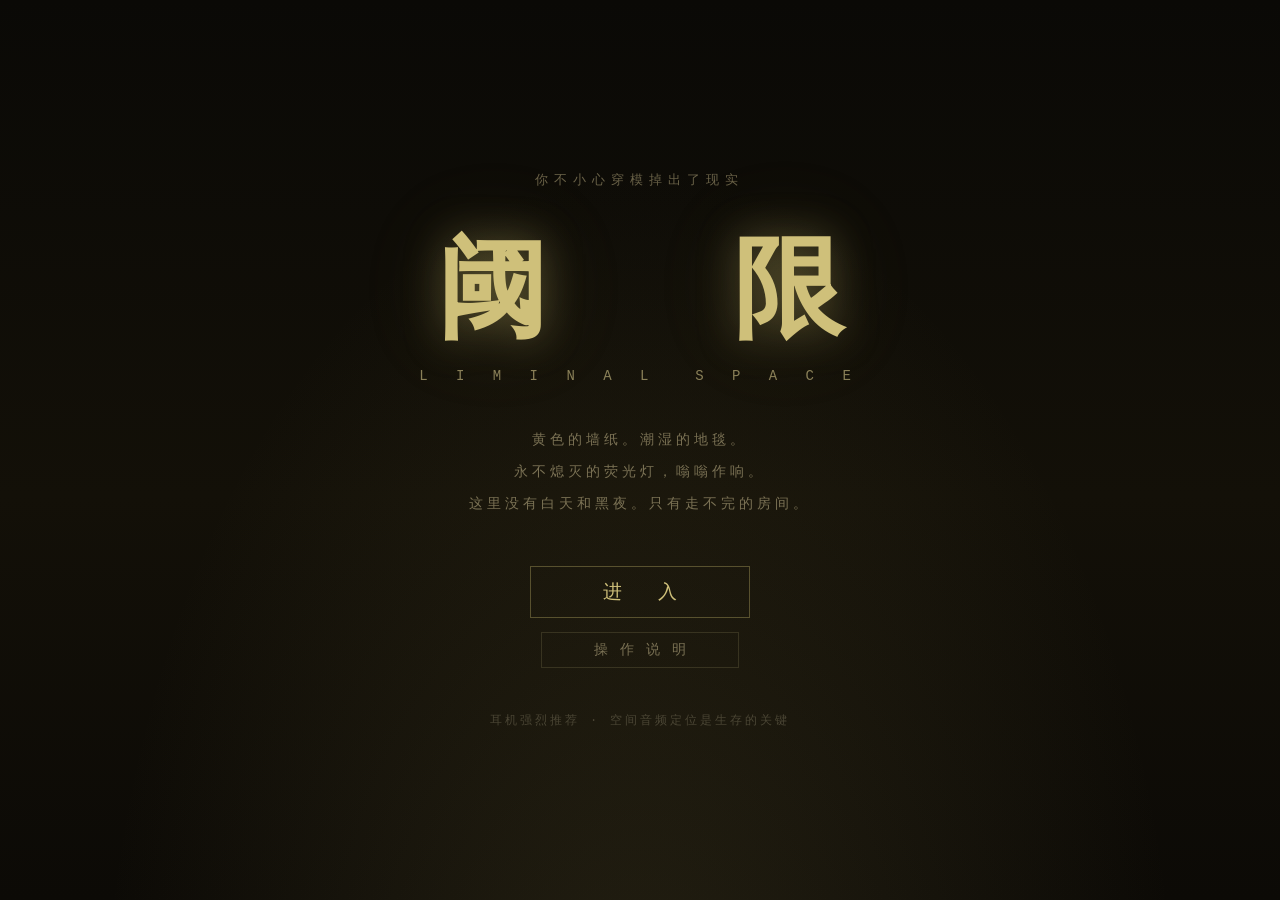
<file: wdsj+wrsk+csm/backrooms/index.html>
<!DOCTYPE html>
<html lang="zh-CN">
<head>
<meta charset="UTF-8">
<meta name="viewport" content="width=device-width, initial-scale=1.0">
<title>阈限 · LIMINAL</title>
<link rel="icon" href="data:image/svg+xml,<svg xmlns='http://www.w3.org/2000/svg' viewBox='0 0 16 16'><rect width='16' height='16' fill='%23b8a865'/><rect x='2' y='13' width='12' height='2' fill='%23807248'/></svg>">
<link rel="stylesheet" href="css/style.css">
</head>
<body>
<canvas id="game-canvas"></canvas>
<div id="camcorder-overlay"></div>
<div id="grain-overlay"></div>
<div id="vignette-overlay"></div>

<!-- ============ 标题 ============ -->
<div id="title-screen">
  <div class="title-inner">
    <div class="t-tag">你不小心穿模掉出了现实</div>
    <div class="t-main">阈 限</div>
    <div class="t-en">L I M I N A L &nbsp;S P A C E</div>
    <div class="t-desc">
      黄色的墙纸。潮湿的地毯。<br>
      永不熄灭的荧光灯，嗡嗡作响。<br>
      这里没有白天和黑夜。只有走不完的房间。
    </div>
    <div class="t-menu">
      <button id="btn-start" class="t-btn">进 入</button>
      <button id="btn-how" class="t-btn dim">操作说明</button>
    </div>
    <div class="t-warn">耳机强烈推荐 · 空间音频定位是生存的关键</div>
  </div>
  <div id="how-panel" class="hidden">
    <div class="how-box">
      <div class="how-t">// 操作</div>
      <div class="how-g">
        <div><b>WASD</b>移动</div><div><b>鼠标</b>视角</div>
        <div><b>Shift</b>奔跑（消耗体力·发出巨大声响）</div><div><b>E</b>调查 / 交互</div>
        <div><b>C</b>蹲下（更安静）</div><div><b>Esc</b>释放鼠标</div>
      </div>
      <div class="how-t" style="margin-top:22px">// 生存法则</div>
      <div class="how-rules">
        1. "它" 靠声音和视线找到你 —— 奔跑是双刃剑。<br>
        2. 它不会瞬移，也不会穿墙。转角和距离是你的朋友。<br>
        3. 找到挂着 EXIT 绿灯的安全门，推门即可离开。靠近时能听见电流声。<br>
        4. 蹲下移动几乎无声，但很慢。<br>
        5. 散落的杏仁水可以立刻恢复体力。<br>
        6. 迷路时，跟着墙上的粉笔记号走。
      </div>
      <button id="btn-how-close" class="t-btn dim">返 回</button>
    </div>
  </div>
</div>

<!-- ============ HUD ============ -->
<div id="hud" class="hidden">
  <div id="center-dot"></div>
  <div id="objective"><span id="objective-text"></span></div>
  <div id="interact-tip" class="hidden"><span class="key">E</span><span id="interact-label"></span></div>
  <div id="stamina-wrap" class="hidden"><div id="stamina-fill"></div></div>
  <div id="subtitle"></div>
  <div id="danger-vignette"></div>
</div>

<!-- ============ 纸条 ============ -->
<div id="note-screen" class="hidden">
  <div class="note-paper">
    <div id="note-text"></div>
    <div class="note-close">[ E ] 放回</div>
  </div>
</div>

<!-- ============ 被抓 ============ -->
<div id="caught-screen" class="hidden">
  <div class="caught-inner">
    <div class="caught-t">你被发现了</div>
    <div class="caught-s">这里的时间没有意义。你在别处醒来。</div>
  </div>
</div>

<!-- ============ 结局 ============ -->
<div id="ending-screen" class="hidden">
  <div id="ending-text"></div>
</div>

<div id="fade-overlay"></div>

<script src="js/lib/three.min.js"></script>
<script src="js/audio.js"></script>
<script src="js/textures.js"></script>
<script src="js/maze.js"></script>
<script src="js/world.js"></script>
<script src="js/player.js"></script>
<script src="js/entity.js"></script>
<script src="js/game.js"></script>
</body>
</html>
</file>
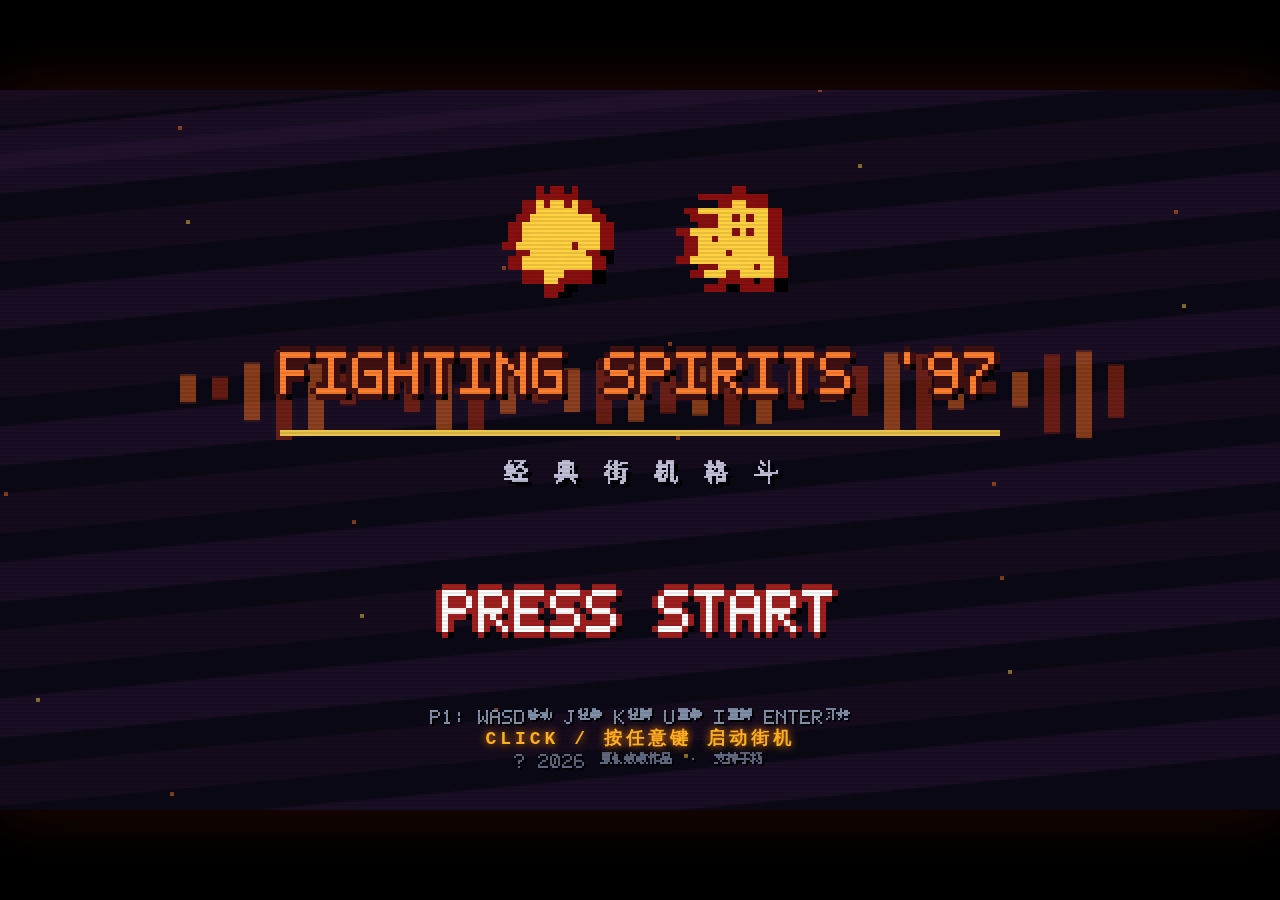
<file: wdsj+wrsk+csm/fighting-spirits-97/index.html>
<!DOCTYPE html>
<html lang="zh-CN">
<head>
<meta charset="UTF-8">
<meta name="viewport" content="width=device-width, initial-scale=1.0">
<title>拳魂 '97 - FIGHTING SPIRITS '97</title>
<link rel="stylesheet" href="css/style.css">
</head>
<body>
<div id="wrap">
  <canvas id="game" width="640" height="360"></canvas>
  <div id="scanlines"></div>
  <div id="boot-hint">CLICK / 按任意键 启动街机</div>
</div>
<script src="js/util.js"></script>
<script src="js/pixelfont.js"></script>
<script src="js/audio.js"></script>
<script src="js/input.js"></script>
<script src="js/poses.js"></script>
<script src="js/spritegen.js"></script>
<script src="js/characters.js"></script>
<script src="js/fx.js"></script>
<script src="js/stages.js"></script>
<script src="js/fighter.js"></script>
<script src="js/ai.js"></script>
<script src="js/ui.js"></script>
<script src="js/battle.js"></script>
<script src="js/scenes.js"></script>
<script src="js/main.js"></script>
</body>
</html>
</file>
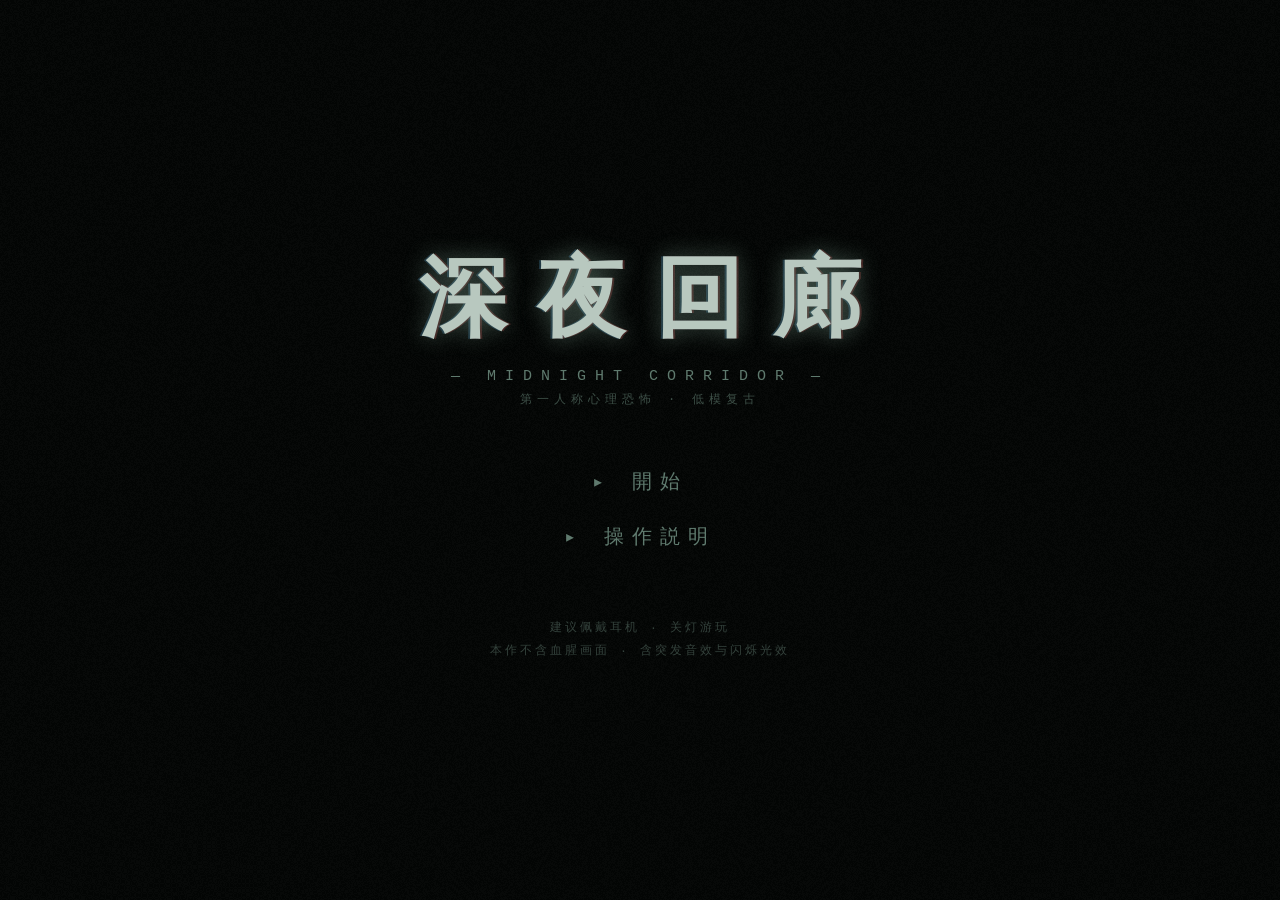
<file: wdsj+wrsk+csm/japanese-horror/index.html>
<!DOCTYPE html>
<html lang="zh-CN">
<head>
<meta charset="UTF-8">
<meta name="viewport" content="width=device-width, initial-scale=1.0">
<title>深夜回廊 · MIDNIGHT CORRIDOR</title>
<link rel="icon" href="data:image/svg+xml,<svg xmlns='http://www.w3.org/2000/svg' viewBox='0 0 16 16'><rect width='16' height='16' fill='%23050807'/><rect x='6' y='3' width='4' height='10' fill='%237a9b8e'/></svg>">
<link rel="stylesheet" href="css/style.css">
</head>
<body>
<canvas id="game-canvas"></canvas>

<!-- CRT 叠加层 -->
<div id="crt-overlay"></div>
<div id="crt-curve"></div>

<!-- ============ 标题画面 ============ -->
<div id="title-screen">
  <div class="title-noise"></div>
  <div class="title-content">
    <div class="title-jp">深夜回廊</div>
    <div class="title-en">— MIDNIGHT CORRIDOR —</div>
    <div class="title-sub">第一人称心理恐怖 · 低模复古</div>
    <div class="title-menu">
      <button id="btn-start" class="t-btn">▸ 開始</button>
      <button id="btn-how" class="t-btn">▸ 操作説明</button>
    </div>
    <div class="title-warn">建议佩戴耳机 · 关灯游玩<br>本作不含血腥画面 · 含突发音效与闪烁光效</div>
  </div>
  <div id="how-panel" class="hidden">
    <div class="how-title">// 操作説明</div>
    <div class="how-grid">
      <div><b>W A S D</b>移动</div>
      <div><b>鼠标</b>视角</div>
      <div><b>Shift</b>奔跑（会发出声音）</div>
      <div><b>E</b>调查 / 开门 / 拾取</div>
      <div><b>F</b>手电筒</div>
      <div><b>Esc</b>释放鼠标</div>
    </div>
    <div class="how-tip">走廊的规则并不总是相同。<br>留意墙上的纸符。</div>
    <button id="btn-how-close" class="t-btn">▸ 戻る</button>
  </div>
</div>

<!-- ============ HUD ============ -->
<div id="hud" class="hidden">
  <div id="rec-tag"><span class="rec-dot"></span>REC <span id="rec-time">00:00:00</span></div>
  <div id="objective"><span class="obj-tag">◆ 目標</span><span id="objective-text"></span></div>
  <div id="center-dot"></div>
  <div id="interact-tip" class="hidden"><span class="key">E</span><span id="interact-label"></span></div>
  <div id="battery"><div id="battery-fill"></div></div>
  <div id="subtitle"></div>
</div>

<!-- ============ 纸条阅读 ============ -->
<div id="note-screen" class="hidden">
  <div class="note-paper">
    <div id="note-text"></div>
    <div class="note-close">[ E ] 放下</div>
  </div>
</div>

<!-- ============ 被抓住 ============ -->
<div id="caught-screen" class="hidden">
  <div class="caught-static"></div>
  <div class="caught-text">信号中断</div>
  <div class="caught-sub">▶ PLAY</div>
</div>

<!-- ============ 结局 ============ -->
<div id="ending-screen" class="hidden">
  <div id="ending-text"></div>
</div>

<div id="fade-overlay"></div>

<script src="js/lib/three.min.js"></script>
<script src="js/audio.js"></script>
<script src="js/textures.js"></script>
<script src="js/world.js"></script>
<script src="js/player.js"></script>
<script src="js/monster.js"></script>
<script src="js/events.js"></script>
<script src="js/main.js"></script>
</body>
</html>
</file>
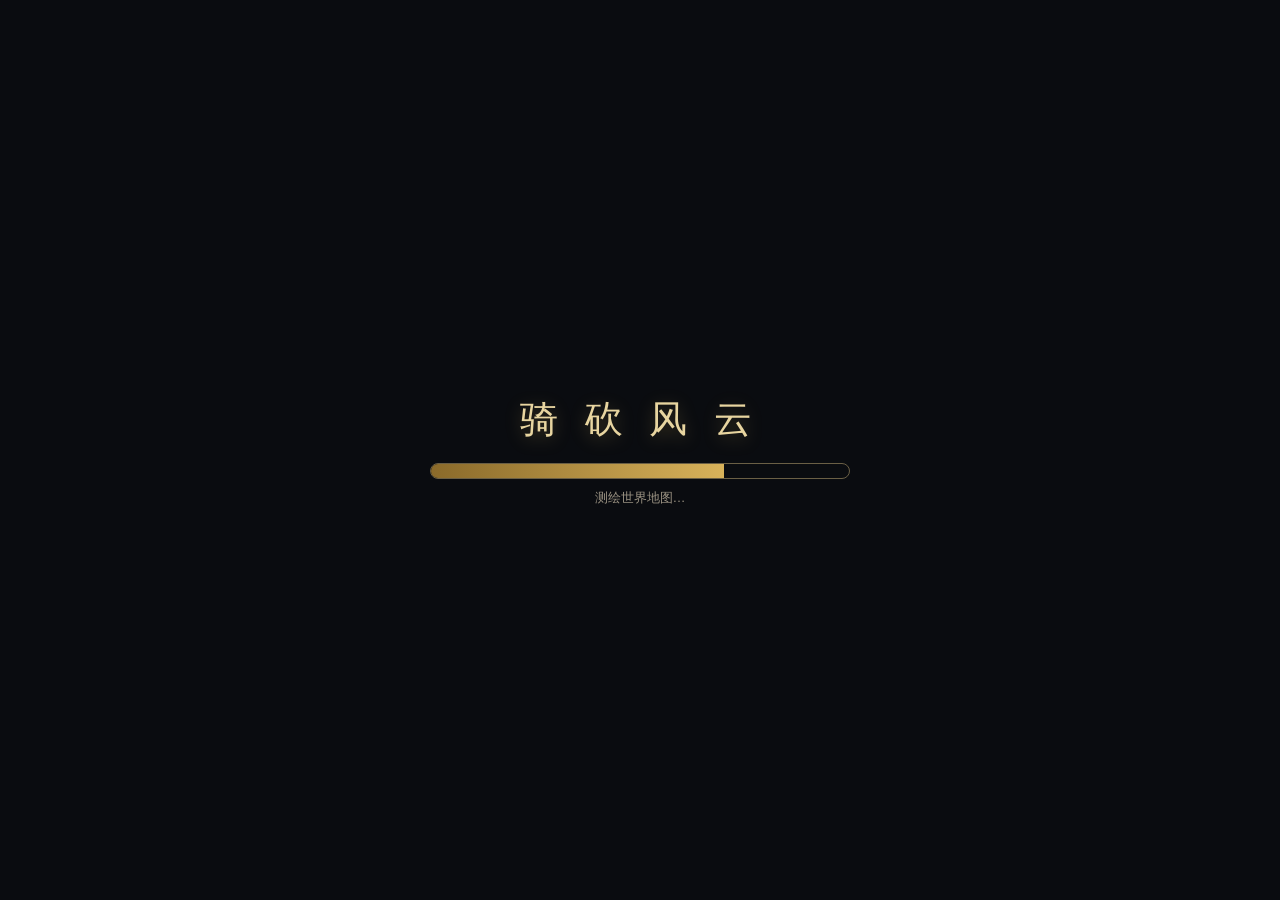
<file: wdsj+wrsk+csm/mount-blade-web/index.html>
<!DOCTYPE html>
<html lang="zh">
<head>
<meta charset="UTF-8">
<title>骑砍风云 — 开放世界骑砍网页游戏</title>
<meta name="viewport" content="width=device-width,initial-scale=1">
<style>
*{margin:0;padding:0;box-sizing:border-box;user-select:none}
html,body{width:100%;height:100%;overflow:hidden;background:#0a0c10;font-family:"Microsoft YaHei",sans-serif;color:#e8e0d0}
#c{position:fixed;inset:0;display:block}
#ui{position:fixed;inset:0;pointer-events:none}
.bar{height:100%;border-radius:3px;transition:width .15s}
.barwrap{width:220px;height:13px;background:rgba(0,0,0,.55);border:1px solid #55503f;border-radius:4px;margin-bottom:5px;overflow:hidden}
#hudTL{position:absolute;left:16px;top:14px}
#hpbar{background:linear-gradient(180deg,#d0453a,#8a2318)}
#stbar{background:linear-gradient(180deg,#d0b040,#8a7218)}
#horsebar{background:linear-gradient(180deg,#8a6a4a,#5a4228)}
#ammolab{color:#d0c8a8;font-size:14px;text-shadow:0 1px 2px #000}
#hudTR{position:absolute;right:16px;top:14px;text-align:right}
#minimap{border:2px solid #55503f;border-radius:6px;background:#111;box-shadow:0 2px 12px rgba(0,0,0,.6)}
#timelab{font-size:13px;color:#cfc4a8;margin-top:4px;text-shadow:0 1px 2px #000}
#goldwrap{font-size:15px;color:#ffd776;margin-top:2px;text-shadow:0 1px 2px #000}
#selLab{position:absolute;left:16px;bottom:38px;font-size:13px;color:#a8c4dd;text-shadow:0 1px 2px #000;background:rgba(10,14,20,.45);padding:4px 10px;border-radius:4px}
#orderfx{position:absolute;left:50%;bottom:120px;transform:translateX(-50%);font-size:26px;font-weight:bold;color:#ffd776;text-shadow:0 2px 6px #000;opacity:0;transition:opacity .4s}
#hint{position:absolute;left:50%;bottom:80px;transform:translateX(-50%);font-size:16px;color:#fff;background:rgba(10,14,20,.6);padding:6px 16px;border-radius:6px;display:none;text-shadow:0 1px 2px #000}
#notes{position:absolute;left:16px;top:120px;width:420px}
.note{font-size:14px;margin-bottom:3px;text-shadow:0 1px 3px #000;transition:opacity .5s}
#banner{position:absolute;left:50%;top:16%;transform:translateX(-50%);font-size:34px;font-weight:bold;color:#f0dfb0;text-shadow:0 3px 10px #000;opacity:0;transition:opacity .8s;white-space:nowrap}
#battlebar{position:absolute;left:50%;top:12px;transform:translateX(-50%);display:none;gap:18px;font-size:15px;background:rgba(10,14,20,.55);padding:5px 18px;border-radius:6px;text-shadow:0 1px 2px #000}
#dmgflash{position:absolute;inset:0;background:radial-gradient(ellipse at center,transparent 40%,rgba(160,10,10,.7));opacity:0;transition:opacity .25s;pointer-events:none}
#hitmark{position:absolute;left:50%;top:50%;transform:translate(-50%,-50%);font-size:22px;color:#fff;opacity:0;text-shadow:0 0 4px #000}
#crosshair{position:absolute;left:50%;top:50%;transform:translate(-50%,-50%);width:14px;height:14px;display:none}
#crosshair::before,#crosshair::after{content:'';position:absolute;background:#fff;box-shadow:0 0 2px #000}
#crosshair::before{left:6px;top:0;width:2px;height:14px}
#crosshair::after{left:0;top:6px;width:14px;height:2px}
#xpwrap{position:absolute;left:50%;bottom:8px;transform:translateX(-50%);width:340px;height:6px;background:rgba(0,0,0,.6);border:1px solid #454031;border-radius:3px}
#xpbar{background:#6a9a3a;height:100%;border-radius:3px}
#levellab{position:absolute;left:50%;bottom:16px;transform:translateX(-50%);font-size:11px;color:#a8c48a;text-shadow:0 1px 2px #000}
#death{position:absolute;inset:0;background:rgba(30,0,0,.72);display:none;align-items:center;justify-content:center;flex-direction:column;font-size:40px;color:#e0b0a0;text-shadow:0 3px 12px #000}
.modal{position:absolute;inset:0;background:rgba(5,8,12,.66);display:none;align-items:center;justify-content:center;pointer-events:auto}
.panel{background:linear-gradient(180deg,#1c1a16,#12100d);border:1px solid #6a5f45;border-radius:10px;padding:20px 24px;min-width:420px;max-width:760px;max-height:82vh;overflow-y:auto;box-shadow:0 8px 40px rgba(0,0,0,.8)}
.panel h2{color:#e8d5a0;font-size:20px;margin-bottom:12px;border-bottom:1px solid #454031;padding-bottom:8px}
.opt{padding:9px 12px;margin:4px 0;background:rgba(255,255,255,.05);border:1px solid #3a352a;border-radius:6px;cursor:pointer;font-size:15px}
.opt:hover{background:rgba(255,220,150,.12);border-color:#8a7a55}
.eqslot{padding:8px 12px;margin:4px 0;background:rgba(0,0,0,.28);border:1px solid #33302a;border-radius:6px;font-size:14px}
.dim{color:#8a8272;font-size:12px}
.gold{color:#ffd776}
.closex{float:right;cursor:pointer;color:#b0a488;font-size:18px;padding:0 6px}
.closex:hover{color:#fff}
.cols{display:flex;gap:14px}
.cols>div{flex:1;min-width:240px}
.btn{display:inline-block;padding:10px 26px;margin:6px 4px;background:linear-gradient(180deg,#4a4232,#2c2820);border:1px solid #8a7a55;border-radius:8px;cursor:pointer;font-size:16px;color:#f0e5c8}
.btn:hover{background:linear-gradient(180deg,#5c5240,#3a3428)}
#loading{position:fixed;inset:0;background:#0a0c10;display:flex;align-items:center;justify-content:center;flex-direction:column;z-index:50}
#loadwrap{width:420px;height:16px;border:1px solid #6a5f45;border-radius:8px;margin-top:18px;overflow:hidden}
#loadbar{height:100%;width:0;background:linear-gradient(90deg,#8a6a2a,#d8b25a);transition:width .2s}
#loadtext{margin-top:10px;color:#9a9282;font-size:13px}
#loadtitle{font-size:38px;color:#e8d5a0;letter-spacing:8px;text-shadow:0 4px 18px rgba(216,178,90,.3)}
kbd{background:#2a2620;border:1px solid #55503f;border-radius:4px;padding:1px 7px;font-size:13px;color:#ffd776;margin:0 2px}
.helprow{margin:5px 0;font-size:14px;color:#cfc4a8}
</style>
</head>
<body>
<canvas id="c"></canvas>
<div id="ui">
  <div id="dmgflash"></div>
  <div id="hudTL">
    <div class="barwrap"><div id="hpbar" class="bar"></div></div>
    <div class="barwrap" style="width:180px;height:9px"><div id="stbar" class="bar"></div></div>
    <div class="barwrap" id="horsebarwrap" style="width:150px;height:8px;display:none"><div id="horsebar" class="bar"></div></div>
    <div id="ammolab" style="display:none"></div>
  </div>
  <div id="hudTR">
    <canvas id="minimap" width="190" height="190"></canvas>
    <div id="timelab"></div>
    <div id="goldwrap">金币 <span id="goldlab">0</span></div>
  </div>
  <div id="battlebar"><span id="bcount"></span><span id="bmorale" style="color:#c8b880"></span></div>
  <div id="banner"></div>
  <div id="notes"></div>
  <div id="orderfx"></div>
  <div id="hint"></div>
  <div id="selLab"></div>
  <div id="crosshair"></div>
  <div id="hitmark">✕</div>
  <div id="xpwrap"><div id="xpbar" class="bar"></div></div>
  <div id="levellab"></div>
  <div id="death"><div>你 倒 下 了</div><div style="font-size:16px;margin-top:14px;color:#c09a8a">部下会带你撤离…片刻后在附近城镇苏醒</div></div>

  <div class="modal" id="pauseM"><div class="panel" style="text-align:center">
    <h2>游戏暂停</h2>
    <div class="btn" id="pauseResume">继续游戏</div><br>
    <div class="btn" id="pauseSave">保存进度</div>
    <div class="btn" id="pauseLoad">读取存档</div><br>
    <div class="btn" id="pauseHelp">操作说明</div>
    <div class="btn" id="pauseShadow">切换阴影</div>
  </div></div>

  <div class="modal" id="dialogM"><div class="panel">
    <h2><span id="dlgTitle"></span><span class="closex" data-close>✕</span></h2>
    <div id="dlgOpts"></div>
  </div></div>

  <div class="modal" id="tradeM"><div class="panel" style="min-width:640px">
    <h2><span id="tradeTitle"></span><span class="closex" data-close>✕</span></h2>
    <div id="tradeGold" class="gold" style="margin-bottom:8px"></div>
    <div class="cols">
      <div><div class="dim" style="margin-bottom:4px">商店（点击购买）</div><div id="shopList"></div></div>
      <div><div class="dim" style="margin-bottom:4px">你的背包（点击出售）</div><div id="invList"></div></div>
    </div>
  </div></div>

  <div class="modal" id="recruitM"><div class="panel">
    <h2>招募士兵<span class="closex" data-close>✕</span></h2>
    <div id="recCap" class="dim" style="margin-bottom:6px"></div>
    <div id="recList"></div>
  </div></div>

  <div class="modal" id="invM"><div class="panel" style="min-width:560px">
    <h2>装备与物品 <span class="dim">(I)</span><span class="closex" data-close>✕</span></h2>
    <div class="cols">
      <div><div class="dim">当前装备</div><div id="equipList"></div></div>
      <div><div class="dim">背包（点击装备）</div><div id="invList2"></div></div>
    </div>
  </div></div>

  <div class="modal" id="charM"><div class="panel">
    <h2>角色 <span class="dim">(K)</span><span class="closex" data-close>✕</span></h2>
    <div id="charStats" style="line-height:1.8;margin-bottom:10px"></div>
    <div id="skillList"></div>
  </div></div>

  <div class="modal" id="partyM"><div class="panel" style="min-width:560px">
    <h2>我的部队 <span class="dim">(Tab)</span><span class="closex" data-close>✕</span></h2>
    <div id="partyCap" class="dim" style="margin-bottom:6px"></div>
    <div id="partyList"></div>
  </div></div>

  <div class="modal" id="questM"><div class="panel">
    <h2>任务日志 <span class="dim">(J)</span><span class="closex" data-close>✕</span></h2>
    <div id="questList"></div>
  </div></div>

  <div class="modal" id="mapM"><div class="panel" style="max-width:640px">
    <h2>世界地图 <span class="dim">(M)</span><span class="closex" data-close>✕</span></h2>
    <canvas id="bigmap" width="560" height="560" style="border:1px solid #454031;border-radius:6px"></canvas>
  </div></div>

  <div class="modal" id="lootM"><div class="panel">
    <h2>战利品</h2>
    <div id="lootList"></div>
    <div class="btn" data-close style="margin-top:10px">收下</div>
  </div></div>

  <div class="modal" id="siegeM"><div class="panel">
    <h2>攻城战</h2>
    <div id="siegeText" style="line-height:1.7;margin-bottom:12px"></div>
    <div class="btn" id="siegeYes">开始进攻！</div>
    <div class="btn" data-close>再等等</div>
  </div></div>

  <div class="modal" id="helpM"><div class="panel" style="min-width:560px">
    <h2>操作说明<span class="closex" data-close>✕</span></h2>
    <div class="helprow"><kbd>W A S D</kbd> 移动　<kbd>Shift</kbd> 疾跑　<kbd>Space</kbd> 翻滚闪避 / 骑马冲刺</div>
    <div class="helprow"><kbd>鼠标</kbd> 视角　<kbd>滚轮</kbd> 缩放视距</div>
    <div class="helprow"><kbd>左键</kbd> 按住蓄力松开劈砍（按住时鼠标向左/右/上推 = 左挥/右挥/突刺）</div>
    <div class="helprow"><kbd>右键</kbd> 格挡（持弓时为瞄准，配合左键拉弓放箭）</div>
    <div class="helprow"><kbd>Q</kbd> 切换 近战/弓　<kbd>X</kbd> 骑枪夹持冲锋　<kbd>R</kbd> 上/下马　<kbd>H</kbd> 呼唤坐骑　<kbd>E</kbd> 互动</div>
    <div class="helprow"><kbd>1</kbd>全体 <kbd>2</kbd>步兵 <kbd>3</kbd>弓兵 <kbd>4</kbd>骑兵 → <kbd>F</kbd>跟随 <kbd>G</kbd>驻守 <kbd>C</kbd>冲锋 <kbd>V</kbd>阵型（横列/盾墙/楔形/散阵/环形）</div>
    <div class="helprow"><kbd>Tab</kbd> 部队　<kbd>I</kbd> 装备　<kbd>K</kbd> 角色　<kbd>J</kbd> 任务　<kbd>M</kbd> 地图　<kbd>Esc</kbd> 菜单</div>
    <div class="helprow" style="margin-top:8px;color:#d8b25a">战术提示：盾墙挡箭 · 长枪驻守克骑兵 · 骑枪冲锋伤害巨大 · 士气崩溃会溃逃</div>
  </div></div>

  <div class="modal" id="introM" style="background:rgba(5,8,12,.88)"><div class="panel" style="max-width:620px;text-align:center">
    <h2 style="font-size:26px;text-align:center;border:none">骑 砍 风 云</h2>
    <div style="color:#b8ae96;line-height:1.8;margin:8px 0 14px;text-align:left">
      卡拉德风格的大陆战火纷飞：北境王国、苍金帝国与风原汗国互相攻伐，强盗横行乡野。
      你是一名初出茅庐的佣兵队长——招募士兵、磨练武艺、经商致富、扬名立万，
      指挥你的军队在旷野与城墙下进行数百人规模的冷兵器会战，直至攻陷城堡、称霸一方。
    </div>
    <div style="text-align:left;margin-bottom:12px" class="dim">
      新手指引：先到村庄找长老招募几名新兵 → 在附近剿灭小股强盗 → 用战利品购买装备与战马 → 接任务提升声望与等级。
    </div>
    <div class="btn" id="introStart">开始征程</div>
    <div class="btn" id="introLoad" style="display:none">继续存档</div>
    <div class="btn" id="introHelp">操作说明</div>
  </div></div>
</div>

<div id="loading">
  <div id="loadtitle">骑 砍 风 云</div>
  <div id="loadwrap"><div id="loadbar"></div></div>
  <div id="loadtext">正在初始化…</div>
</div>

<script src="lib/three.min.js"></script>
<script src="js/core.js"></script>
<script src="js/rpg.js"></script>
<script src="js/world.js"></script>
<script src="js/settlements.js"></script>
<script src="js/sky.js"></script>
<script src="js/characters.js"></script>
<script src="js/units.js"></script>
<script src="js/combat.js"></script>
<script src="js/ai.js"></script>
<script src="js/player.js"></script>
<script src="js/parties.js"></script>
<script src="js/battle.js"></script>
<script src="js/ui.js"></script>
<script src="js/main.js"></script>
</body>
</html>
</file>
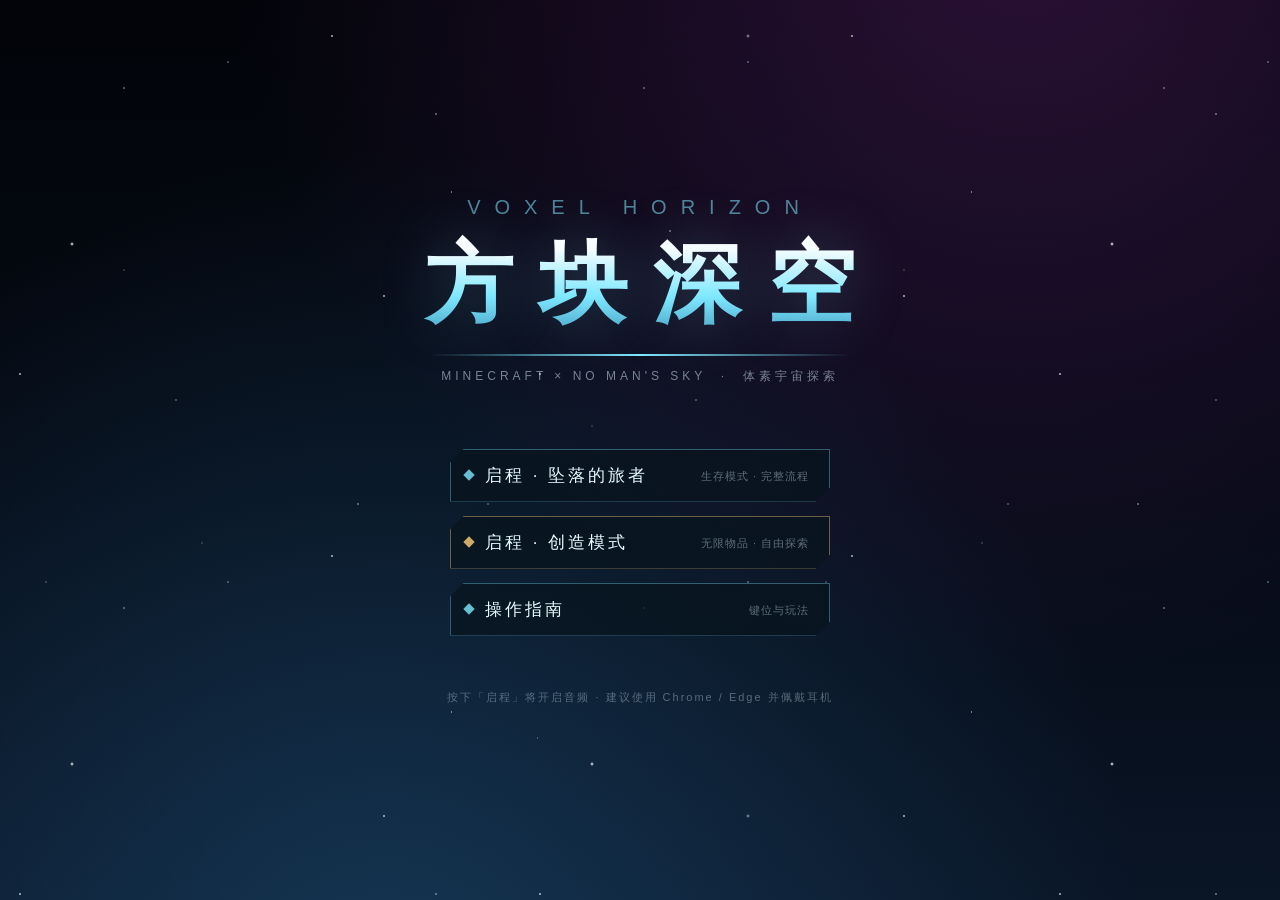
<file: wdsj+wrsk+csm/我的世界+无人深空/index.html>
<!DOCTYPE html>
<html lang="zh-CN">
<head>
<meta charset="UTF-8">
<meta name="viewport" content="width=device-width, initial-scale=1.0">
<title>VOXEL HORIZON · 方块深空</title>
<link rel="icon" href="data:image/svg+xml,<svg xmlns='http://www.w3.org/2000/svg' viewBox='0 0 16 16'><rect x='2' y='2' width='12' height='12' fill='%237fe9ff'/><rect x='4' y='4' width='8' height='8' fill='%23052030'/></svg>">
<link rel="stylesheet" href="style.css">
</head>
<body>
<canvas id="game-canvas"></canvas>

<!-- ============ 主菜单 ============ -->
<div id="main-menu" class="screen">
  <div class="menu-stars"></div>
  <div class="menu-content">
    <div class="game-logo">
      <div class="logo-sub">VOXEL&nbsp;HORIZON</div>
      <div class="logo-main">方块深空</div>
      <div class="logo-line"></div>
      <div class="logo-tag">MINECRAFT&nbsp;×&nbsp;NO&nbsp;MAN'S&nbsp;SKY&nbsp;&nbsp;·&nbsp;&nbsp;体素宇宙探索</div>
    </div>
    <div class="menu-buttons">
      <button class="menu-btn" id="btn-start"><span class="btn-deco"></span>启程 · 坠落的旅者<span class="btn-hint">生存模式 · 完整流程</span></button>
      <button class="menu-btn creative" id="btn-creative"><span class="btn-deco"></span>启程 · 创造模式<span class="btn-hint">无限物品 · 自由探索</span></button>
      <button class="menu-btn" id="btn-help"><span class="btn-deco"></span>操作指南<span class="btn-hint">键位与玩法</span></button>
    </div>
    <div class="menu-footer">按下「启程」将开启音频 · 建议使用 Chrome / Edge 并佩戴耳机</div>
  </div>
  <div id="help-panel" class="hidden">
    <div class="panel-title">// 操作指南</div>
    <div class="help-grid">
      <div><b>W A S D</b> 移动</div><div><b>空格</b> 跳跃 / 按住喷气背包</div>
      <div><b>鼠标左键</b> 采矿光束 / 射击</div><div><b>鼠标右键</b> 放置地形方块</div>
      <div><b>E</b> 交互 / 修复 / 登船</div><div><b>Tab</b> 物品栏 &amp; 合成</div>
      <div><b>Q</b> 切换 传送门装置 / 采矿光束</div><div><b>传送门:</b> 左键蓝门 · 右键橙门 · 可跨星球</div>
      <div><b>Shift</b> 疾跑 / 脉冲引擎</div><div><b>飞行: W/S</b> 油门 · 鼠标转向</div>
      <div><b>E (飞行中)</b> 降落 / 进入大气层</div><div><b>Esc</b> 释放鼠标</div>
    </div>
    <button class="menu-btn small" id="btn-help-close"><span class="btn-deco"></span>返回</button>
  </div>
</div>

<!-- ============ 开场剧情 ============ -->
<div id="intro-screen" class="screen hidden">
  <div class="intro-text" id="intro-text"></div>
  <div class="intro-skip">点击任意处继续...</div>
</div>

<!-- ============ 游戏 HUD ============ -->
<div id="hud" class="hidden">
  <!-- 十字准星 -->
  <div id="crosshair">
    <div class="ch-dot"></div>
    <svg id="mine-reticle" viewBox="0 0 100 100">
      <circle id="mine-progress" cx="50" cy="50" r="42" />
    </svg>
    <div id="portal-indicator" class="hidden">
      <span class="pi blue" id="pi-blue"></span>
      <span class="pi orange" id="pi-orange"></span>
    </div>
  </div>

  <!-- 左下: 生存状态 -->
  <div id="survival-panel" class="hud-corner">
    <div class="stat-row" id="row-hazard">
      <div class="hex-icon">☂</div>
      <div class="stat-body"><div class="stat-label">危险防护</div>
        <div class="stat-bar"><div class="stat-fill hazard" id="bar-hazard"></div><div class="bar-segs"></div></div></div>
    </div>
    <div class="stat-row" id="row-life">
      <div class="hex-icon">✚</div>
      <div class="stat-body"><div class="stat-label">生命维持</div>
        <div class="stat-bar"><div class="stat-fill life" id="bar-life"></div><div class="bar-segs"></div></div></div>
    </div>
    <div class="stat-row" id="row-health">
      <div class="hex-icon">♥</div>
      <div class="stat-body"><div class="stat-label">生命值</div>
        <div class="stat-bar"><div class="stat-fill health" id="bar-health"></div><div class="bar-segs"></div></div></div>
    </div>
    <div class="env-readout" id="env-readout">气温 22.4°C · 辐射 0.4 rad · 毒性 2.1 tox</div>
  </div>

  <!-- 右下: 采矿枪状态 -->
  <div id="tool-panel" class="hud-corner">
    <div class="tool-name" id="tool-name">多功能工具 · 采矿光束</div>
    <div class="stat-bar wide"><div class="stat-fill beam" id="bar-beam"></div><div class="bar-segs"></div></div>
    <div class="tool-name dim" id="jetpack-label">喷气背包</div>
    <div class="stat-bar wide"><div class="stat-fill jet" id="bar-jet"></div><div class="bar-segs"></div></div>
  </div>

  <!-- 顶部左: 星球信息 -->
  <div id="planet-info" class="hud-corner">
    <div class="planet-name" id="hud-planet-name">未知星球</div>
    <div class="planet-sub" id="hud-planet-sub">正在扫描环境...</div>
  </div>

  <!-- 顶部右: 任务 -->
  <div id="mission-panel" class="hud-corner">
    <div class="mission-tag">// 当前任务</div>
    <div class="mission-title" id="mission-title"></div>
    <div class="mission-desc" id="mission-desc"></div>
  </div>

  <!-- 拾取信息流 -->
  <div id="pickup-feed"></div>

  <!-- 交互提示 -->
  <div id="interact-tip" class="hidden"><span class="key-cap">E</span><span id="interact-text"></span></div>

  <!-- 通知横幅 -->
  <div id="notify-banner" class="hidden"><div class="notify-inner" id="notify-text"></div></div>

  <!-- 屏幕特效 -->
  <div id="damage-vignette"></div>
  <div id="heat-overlay"></div>

  <!-- 飞船 HUD -->
  <div id="ship-hud" class="hidden">
    <div class="ship-reticle"><div class="sr-c"></div><div class="sr-l"></div><div class="sr-r"></div></div>
    <div id="ship-left" class="hud-corner">
      <div class="ship-stat"><span class="ss-label">速度</span><span class="ss-val" id="ship-speed">0</span><span class="ss-unit">u/s</span></div>
      <div class="ship-stat"><span class="ss-label">高度</span><span class="ss-val" id="ship-alt">0</span><span class="ss-unit">u</span></div>
      <div class="tool-name dim">脉冲引擎</div>
      <div class="stat-bar wide"><div class="stat-fill pulse" id="bar-pulse"></div><div class="bar-segs"></div></div>
    </div>
    <div id="ship-tip" class="ship-tip"></div>
  </div>

  <!-- 目标标记容器 -->
  <div id="markers"></div>
</div>

<!-- ============ 物品栏 ============ -->
<div id="inventory-screen" class="hidden">
  <div class="inv-window">
    <div class="inv-header"><span class="inv-title">// 外骨骼装甲 — 物品栏</span><span class="inv-close-tip">Tab 关闭</span></div>
    <div class="inv-columns">
      <div class="inv-left">
        <div class="inv-grid" id="inv-grid"></div>
      </div>
      <div class="inv-right">
        <div class="craft-tag">// 便携合成</div>
        <div id="craft-list"></div>
        <div class="craft-tag" style="margin-top:14px">// 状态充能</div>
        <div id="recharge-list"></div>
      </div>
    </div>
    <div class="inv-footer" id="inv-item-info">将光标悬停于物品上查看详情</div>
  </div>
</div>

<!-- ============ 修复面板 ============ -->
<div id="repair-screen" class="hidden">
  <div class="inv-window small-window">
    <div class="inv-header"><span class="inv-title" id="repair-title">// 修复</span><span class="inv-close-tip">Esc 关闭</span></div>
    <div id="repair-list"></div>
  </div>
</div>

<!-- ============ 过渡遮罩 ============ -->
<div id="fade-overlay"></div>
<div id="warp-lines"></div>

<script src="three.min.js"></script>
<script src="noise.js"></script>
<script src="audio.js"></script>
<script src="blocks.js"></script>
<script src="textures.js"></script>
<script src="world.js"></script>
<script src="items.js"></script>
<script src="ui.js"></script>
<script src="player.js"></script>
<script src="ship.js"></script>
<script src="space.js"></script>
<script src="portals.js"></script>
<script src="missions.js"></script>
<script src="main.js"></script>
</body>
</html>
</file>
<file: wdsj+wrsk+csm/backrooms/css/style.css>
/* ============ 阈限 · LIMINAL ============ */
:root {
  --yellow: #cfc07a;
  --dim: #8a8058;
  --dark: #14120c;
  --red: #b85040;
  --font: 'Courier New', 'MS Gothic', monospace;
}
* { margin: 0; padding: 0; box-sizing: border-box; user-select: none; }
html, body { width: 100%; height: 100%; overflow: hidden; background: #000; font-family: var(--font); }
#game-canvas {
  position: fixed; inset: 0; width: 100%; height: 100%; display: block;
  filter: sepia(0.12) saturate(0.94) contrast(1.03) brightness(1.01);
}
.hidden { display: none !important; }

/* 老式摄像机: 扫描线 + 轻微色偏条纹 + 缓慢垂直滚动亮带 */
#camcorder-overlay {
  position: fixed; inset: 0; z-index: 87; pointer-events: none;
  background:
    repeating-linear-gradient(
      0deg,
      rgba(0,0,0,0.055) 0px, rgba(0,0,0,0.055) 1px,
      transparent 1px, transparent 3px
    ),
    repeating-linear-gradient(
      90deg,
      rgba(255,60,60,0.012) 0px, rgba(60,255,120,0.012) 1px,
      rgba(60,120,255,0.012) 2px, transparent 3px
    );
  mix-blend-mode: normal;
}
#camcorder-overlay::before {
  content: ''; position: absolute; left: 0; right: 0; height: 90px;
  background: linear-gradient(180deg, transparent, rgba(255,255,255,0.035), transparent);
  animation: vhs-roll 9s linear infinite;
}
@keyframes vhs-roll {
  0% { top: -12%; } 100% { top: 112%; }
}

/* 胶片颗粒 + 暗角 */
#grain-overlay {
  position: fixed; inset: -20px; z-index: 88; pointer-events: none; opacity: 0.35;
  background-image: repeating-conic-gradient(rgba(255,255,255,0.06) 0 0.0001%, transparent 0 0.0002%);
  animation: grain 0.16s steps(2) infinite;
}
@keyframes grain { 50% { transform: translate(8px, -5px) } }
#vignette-overlay {
  position: fixed; inset: 0; z-index: 89; pointer-events: none;
  background: radial-gradient(ellipse at center, transparent 52%, rgba(4,3,0,0.62) 100%);
}

/* ============ 标题 ============ */
#title-screen {
  position: fixed; inset: 0; z-index: 130;
  background:
    radial-gradient(ellipse at 50% 120%, rgba(160,145,80,0.16), transparent 60%),
    linear-gradient(180deg, #0a0906 0%, #131008 55%, #0c0a06 100%);
  display: flex; align-items: center; justify-content: center;
}
.title-inner { text-align: center; animation: tIn 2s ease both; }
@keyframes tIn { from { opacity: 0 } }
.t-tag { font-size: 13px; letter-spacing: 6px; color: #6a6248; margin-bottom: 26px; }
.t-main {
  font-size: 110px; font-weight: bold; letter-spacing: 60px; text-indent: 60px;
  color: var(--yellow);
  text-shadow: 0 0 40px rgba(200,185,110,0.35), 0 0 90px rgba(200,185,110,0.15);
  animation: hum 4s ease-in-out infinite;
}
@keyframes hum {
  0%, 100% { opacity: 1 } 50% { opacity: 0.88 }
  71% { opacity: 0.9 } 72% { opacity: 0.55 } 73% { opacity: 0.9 }
}
.t-en { margin-top: 4px; font-size: 14px; letter-spacing: 10px; color: var(--dim); }
.t-desc { margin-top: 40px; font-size: 14px; line-height: 2.3; letter-spacing: 4px; color: #7a7154; }
.t-menu { margin-top: 46px; display: flex; flex-direction: column; gap: 14px; align-items: center; }
.t-btn {
  background: none; border: 1px solid rgba(200,185,110,0.35); color: var(--yellow);
  font-family: var(--font); font-size: 19px; letter-spacing: 12px; text-indent: 12px;
  padding: 12px 60px; cursor: pointer; transition: all 0.2s;
}
.t-btn:hover { background: rgba(200,185,110,0.12); box-shadow: 0 0 30px rgba(200,185,110,0.15); }
.t-btn.dim { border-color: rgba(140,130,90,0.25); color: #7a7154; font-size: 14px; padding: 8px 40px; }
.t-warn { margin-top: 44px; font-size: 12px; letter-spacing: 3px; color: #4a4534; }

#how-panel {
  position: absolute; inset: 0; z-index: 5; background: rgba(8,7,4,0.96);
  display: flex; align-items: center; justify-content: center;
}
.how-box { max-width: 640px; display: flex; flex-direction: column; gap: 14px; }
.how-t { font-size: 15px; letter-spacing: 5px; color: var(--yellow); }
.how-g { display: grid; grid-template-columns: 1fr 1fr; gap: 12px 30px; font-size: 14px; color: #9a916c; letter-spacing: 2px; }
.how-g b { color: var(--yellow); margin-right: 10px; }
.how-rules { font-size: 13.5px; line-height: 2.4; letter-spacing: 2px; color: #8a8161; }
.how-box .t-btn { align-self: center; margin-top: 16px; }

/* ============ HUD ============ */
#hud { position: fixed; inset: 0; z-index: 80; pointer-events: none; }
#center-dot {
  position: absolute; left: 50%; top: 50%; width: 3px; height: 3px; margin: -1.5px;
  background: rgba(230,220,180,0.5); border-radius: 50%;
}
#objective {
  position: absolute; top: 26px; left: 50%; transform: translateX(-50%);
  font-size: 13.5px; letter-spacing: 4px; color: rgba(210,200,150,0.75);
  text-shadow: 0 1px 4px #000;
}
#interact-tip {
  position: absolute; left: 50%; top: 57%; transform: translateX(-50%);
  display: flex; align-items: center; gap: 10px;
  font-size: 15px; letter-spacing: 3px; color: #e0d8b0;
  text-shadow: 0 0 8px #000;
}
#interact-tip .key {
  display: inline-flex; align-items: center; justify-content: center;
  width: 25px; height: 25px; border: 1px solid #e0d8b0; font-size: 13px;
  background: rgba(10,9,5,0.6);
}
#stamina-wrap {
  position: absolute; bottom: 34px; left: 50%; transform: translateX(-50%);
  width: 180px; height: 4px; background: rgba(20,18,10,0.7);
  border: 1px solid rgba(180,170,120,0.25);
}
#stamina-fill { height: 100%; width: 100%; background: rgba(200,190,140,0.75); transition: width 0.15s linear; }
#subtitle {
  position: absolute; bottom: 10%; left: 50%; transform: translateX(-50%);
  max-width: 70vw; text-align: center;
  font-size: 17px; letter-spacing: 3px; line-height: 2; color: #ded6ae;
  text-shadow: 0 0 10px #000, 0 2px 5px #000;
  opacity: 0; transition: opacity 0.4s;
}
#subtitle.show { opacity: 1; }
#danger-vignette {
  position: absolute; inset: 0; opacity: 0; transition: opacity 0.5s;
  background: radial-gradient(ellipse at center, transparent 45%, rgba(120,20,8,0.5) 100%);
}

/* ============ 纸条 ============ */
#note-screen {
  position: fixed; inset: 0; z-index: 95; background: rgba(0,0,0,0.7);
  display: flex; align-items: center; justify-content: center;
}
.note-paper {
  width: 430px; min-height: 260px; padding: 40px 38px 24px;
  background: linear-gradient(168deg, #d8d2b8 0%, #c2ba9a 60%, #b0a884 100%);
  box-shadow: 0 0 70px rgba(0,0,0,0.9);
  transform: rotate(1.2deg);
  animation: nIn 0.25s ease both;
}
@keyframes nIn { from { opacity: 0; transform: rotate(1.2deg) scale(0.93) } }
#note-text { font-size: 16px; line-height: 2.3; letter-spacing: 2.5px; color: #3c352a; white-space: pre-wrap; }
.note-close { margin-top: 26px; text-align: right; font-size: 12px; letter-spacing: 3px; color: #6a604a; }

/* ============ 被抓 ============ */
#caught-screen {
  position: fixed; inset: 0; z-index: 110; background: #050403;
  display: flex; align-items: center; justify-content: center;
}
.caught-inner { text-align: center; animation: cIn 0.6s ease both; }
@keyframes cIn { from { opacity: 0; transform: scale(1.3) } }
.caught-t {
  font-size: 40px; letter-spacing: 18px; text-indent: 18px; color: #c8bc8a;
  text-shadow: 0 0 30px rgba(180,60,40,0.5);
}
.caught-s { margin-top: 20px; font-size: 13px; letter-spacing: 4px; color: #6a624a; }

/* ============ 结局 ============ */
#ending-screen {
  position: fixed; inset: 0; z-index: 120; background: #000;
  display: flex; align-items: center; justify-content: center;
}
#ending-text {
  font-size: 20px; letter-spacing: 7px; line-height: 3; color: #cfc59a;
  text-align: center; white-space: pre-wrap;
}

#fade-overlay {
  position: fixed; inset: 0; z-index: 105; background: #000; opacity: 0;
  pointer-events: none; transition: opacity 1s ease;
}
#fade-overlay.white { background: #efe8cd; }

@media (max-width: 800px) {
  .t-main { font-size: 56px; letter-spacing: 26px; text-indent: 26px; }
  .how-g { grid-template-columns: 1fr; }
}
</file>
<file: wdsj+wrsk+csm/fighting-spirits-97/css/style.css>
html,body{
  margin:0;padding:0;background:#000;height:100%;overflow:hidden;
  font-family:"Courier New",monospace;
}
#wrap{
  position:absolute;left:50%;top:50%;transform:translate(-50%,-50%);
  line-height:0;
}
#game{
  image-rendering:pixelated;
  image-rendering:crisp-edges;
  background:#000;
  box-shadow:0 0 60px rgba(255,60,0,.15),0 0 120px rgba(0,0,0,.9);
}
#scanlines{
  position:absolute;left:0;top:0;width:100%;height:100%;
  pointer-events:none;
  background:repeating-linear-gradient(to bottom,rgba(0,0,0,0) 0px,rgba(0,0,0,0) 2px,rgba(0,0,0,.18) 3px,rgba(0,0,0,0) 4px);
  mix-blend-mode:multiply;
}
#scanlines.off{display:none}
#boot-hint{
  position:absolute;left:0;right:0;bottom:8%;text-align:center;
  color:#ffb020;font-size:18px;font-weight:bold;letter-spacing:4px;
  text-shadow:0 0 8px #f80;line-height:1.4;
  animation:blink 1s steps(2) infinite;
  pointer-events:none;
}
@keyframes blink{50%{opacity:0}}
</file>
<file: wdsj+wrsk+csm/japanese-horror/css/style.css>
/* ============ 深夜回廊 · MIDNIGHT CORRIDOR ============ */
:root {
  --pale: #b8c8bf;
  --dim: #5f7a6e;
  --warn: #c8a878;
  --red: #a84848;
  --font: 'MS Gothic', 'SimSun', 'Courier New', monospace;
}
* { margin: 0; padding: 0; box-sizing: border-box; user-select: none; cursor: default; }
html, body { width: 100%; height: 100%; overflow: hidden; background: #000; font-family: var(--font); }
#game-canvas { position: fixed; inset: 0; width: 100%; height: 100%; display: block; image-rendering: pixelated; }
.hidden { display: none !important; }

/* ============ CRT 叠加 ============ */
#crt-overlay {
  position: fixed; inset: 0; z-index: 90; pointer-events: none;
  background: repeating-linear-gradient(0deg, rgba(0,0,0,0.22) 0 1px, transparent 1px 3px);
  mix-blend-mode: multiply;
}
#crt-curve {
  position: fixed; inset: 0; z-index: 91; pointer-events: none;
  background: radial-gradient(ellipse at center, transparent 58%, rgba(0,0,0,0.55) 100%);
}

/* ============ 标题画面 ============ */
#title-screen {
  position: fixed; inset: 0; z-index: 130; background: #030504;
  display: flex; align-items: center; justify-content: center;
}
.title-noise {
  position: absolute; inset: 0; opacity: 0.14; pointer-events: none;
  background-image: repeating-conic-gradient(rgba(255,255,255,0.12) 0 0.0001%, transparent 0 0.0002%);
  animation: noiseShift 0.18s steps(2) infinite;
}
@keyframes noiseShift { 50% { transform: translate(-6px, 3px) } }
.title-content { position: relative; text-align: center; animation: titleFlicker 7s infinite; }
@keyframes titleFlicker {
  0%, 100% { opacity: 1 } 92% { opacity: 1 } 93% { opacity: 0.55 }
  94% { opacity: 0.95 } 96% { opacity: 0.7 } 97% { opacity: 1 }
}
.title-jp {
  font-size: 88px; letter-spacing: 30px; text-indent: 30px; color: var(--pale);
  text-shadow: 0 0 22px rgba(140,180,160,0.45), 2px 0 0 rgba(160,60,60,0.35), -2px 0 0 rgba(60,120,160,0.35);
  font-weight: bold;
}
.title-en { margin-top: 10px; font-size: 15px; letter-spacing: 9px; color: var(--dim); }
.title-sub { margin-top: 6px; font-size: 12px; letter-spacing: 5px; color: #3d4f47; }
.title-menu { margin-top: 54px; display: flex; flex-direction: column; gap: 16px; align-items: center; }
.t-btn {
  background: none; border: none; font-family: var(--font);
  font-size: 20px; letter-spacing: 8px; color: var(--dim);
  cursor: pointer; padding: 6px 30px; transition: color 0.15s;
}
.t-btn:hover { color: var(--pale); text-shadow: 0 0 14px rgba(160,200,180,0.6); }
.title-warn { margin-top: 60px; font-size: 11.5px; line-height: 2; letter-spacing: 3px; color: #34423c; }

#how-panel {
  position: absolute; inset: 0; z-index: 5; background: rgba(2,4,3,0.96);
  display: flex; flex-direction: column; align-items: center; justify-content: center; gap: 26px;
}
.how-title { font-size: 18px; letter-spacing: 6px; color: var(--pale); }
.how-grid { display: grid; grid-template-columns: repeat(2, 240px); gap: 14px 30px; font-size: 14px; color: #8fa89d; letter-spacing: 2px; }
.how-grid b { color: var(--warn); margin-right: 12px; }
.how-tip { font-size: 12.5px; line-height: 2.1; letter-spacing: 3px; color: #4a5f56; text-align: center; }

/* ============ HUD ============ */
#hud { position: fixed; inset: 0; z-index: 80; pointer-events: none; }
#rec-tag {
  position: absolute; top: 22px; right: 30px;
  font-size: 14px; letter-spacing: 3px; color: #c8d8d0; opacity: 0.8;
}
.rec-dot {
  display: inline-block; width: 10px; height: 10px; border-radius: 50%;
  background: var(--red); margin-right: 8px; animation: recBlink 1.4s steps(1) infinite;
}
@keyframes recBlink { 50% { opacity: 0.15 } }
#objective {
  position: absolute; top: 22px; left: 30px; max-width: 380px;
  font-size: 13px; letter-spacing: 2px; line-height: 1.8; color: #9fb8ac; opacity: 0.85;
}
.obj-tag { color: var(--warn); margin-right: 10px; }
#center-dot {
  position: absolute; left: 50%; top: 50%; width: 3px; height: 3px; margin: -1.5px;
  background: rgba(200,220,210,0.55); border-radius: 50%;
}
#interact-tip {
  position: absolute; left: 50%; top: 56%; transform: translateX(-50%);
  display: flex; align-items: center; gap: 10px;
  font-size: 15px; letter-spacing: 3px; color: #cfe0d8;
  text-shadow: 0 0 8px rgba(0,0,0,0.9);
}
#interact-tip .key {
  display: inline-flex; align-items: center; justify-content: center;
  width: 24px; height: 24px; border: 1px solid #cfe0d8; font-size: 13px;
  background: rgba(0,0,0,0.5);
}
#battery {
  position: absolute; bottom: 26px; right: 30px; width: 46px; height: 14px;
  border: 1px solid rgba(160,190,175,0.5); padding: 2px; opacity: 0.7;
}
#battery::after {
  content: ''; position: absolute; right: -5px; top: 4px; width: 3px; height: 6px;
  background: rgba(160,190,175,0.5);
}
#battery-fill { height: 100%; background: #8fb8a4; transition: width 0.4s; width: 100%; }
#subtitle {
  position: absolute; bottom: 9%; left: 50%; transform: translateX(-50%);
  max-width: 72vw; text-align: center;
  font-size: 19px; letter-spacing: 3px; line-height: 2; color: #d8e4de;
  text-shadow: 0 0 10px #000, 0 2px 4px #000;
  opacity: 0; transition: opacity 0.4s;
}
#subtitle.show { opacity: 1; }

/* ============ 纸条 ============ */
#note-screen {
  position: fixed; inset: 0; z-index: 95; background: rgba(0,0,0,0.72);
  display: flex; align-items: center; justify-content: center;
}
.note-paper {
  width: 420px; min-height: 300px; padding: 44px 40px 28px;
  background: linear-gradient(165deg, #cfc7ae 0%, #b8ae92 55%, #a89e82 100%);
  box-shadow: 0 0 60px rgba(0,0,0,0.9), inset 0 0 44px rgba(90,75,50,0.35);
  transform: rotate(-1.6deg);
  animation: noteIn 0.25s ease both;
}
@keyframes noteIn { from { opacity: 0; transform: rotate(-1.6deg) scale(0.92) } }
#note-text {
  font-size: 16.5px; line-height: 2.3; letter-spacing: 3px; color: #3a3226;
  white-space: pre-wrap;
}
.note-close { margin-top: 30px; text-align: right; font-size: 12px; letter-spacing: 3px; color: #6a5f48; }

/* ============ 被抓住 ============ */
#caught-screen {
  position: fixed; inset: 0; z-index: 110; background: #060707;
  display: flex; align-items: center; justify-content: center; flex-direction: column; gap: 20px;
}
.caught-static {
  position: absolute; inset: 0; opacity: 0.5;
  background-image: repeating-conic-gradient(rgba(255,255,255,0.28) 0 0.0001%, transparent 0 0.0002%);
  animation: noiseShift 0.1s steps(2) infinite;
}
.caught-text {
  position: relative; font-size: 44px; letter-spacing: 22px; text-indent: 22px; color: #c8d4ce;
  text-shadow: 3px 0 0 rgba(160,60,60,0.5), -3px 0 0 rgba(60,120,160,0.5);
  animation: caughtJitter 0.28s steps(2) infinite;
}
@keyframes caughtJitter { 50% { transform: translate(3px, -2px) } }
.caught-sub { position: relative; font-size: 14px; letter-spacing: 6px; color: #5f7a6e; animation: recBlink 1.2s steps(1) infinite; }

/* ============ 结局 ============ */
#ending-screen {
  position: fixed; inset: 0; z-index: 120; background: #000;
  display: flex; align-items: center; justify-content: center;
}
#ending-text {
  font-size: 22px; letter-spacing: 8px; line-height: 3; color: #b8c8bf;
  text-align: center; white-space: pre-wrap;
}

#fade-overlay {
  position: fixed; inset: 0; z-index: 105; background: #000; opacity: 0;
  pointer-events: none; transition: opacity 1s ease;
}
#fade-overlay.white { background: #e8f0ea; }

@media (max-width: 800px) {
  .title-jp { font-size: 46px; letter-spacing: 14px; }
  .how-grid { grid-template-columns: 1fr; }
}
</file>
<file: wdsj+wrsk+csm/我的世界+无人深空/style.css>
/* ============ VOXEL HORIZON UI ============ */
@font-face { font-family: 'GameFont'; src: local('Segoe UI'); }

:root {
  --cyan: #7fe9ff;
  --cyan-dim: rgba(127, 233, 255, .55);
  --amber: #ffcf7a;
  --red: #ff6a5e;
  --green: #8dffb0;
  --panel-bg: rgba(8, 20, 30, .72);
  --panel-border: rgba(127, 233, 255, .35);
}

* { margin: 0; padding: 0; box-sizing: border-box; user-select: none; }
html, body { width: 100%; height: 100%; overflow: hidden; background: #000; }
body { font-family: 'Segoe UI', 'Microsoft YaHei', sans-serif; color: #dff6ff; }

#game-canvas { position: fixed; inset: 0; width: 100%; height: 100%; display: block; }

.hidden { display: none !important; }
.screen { position: fixed; inset: 0; z-index: 50; }

/* ============ 主菜单 ============ */
#main-menu {
  background: radial-gradient(ellipse at 30% 110%, rgba(30,80,120,.55), transparent 60%),
              radial-gradient(ellipse at 80% -10%, rgba(120,40,140,.35), transparent 55%),
              linear-gradient(#020409, #050a14 55%, #0a1526);
  display: flex; align-items: center; justify-content: center;
}
.menu-stars { position: absolute; inset: 0; overflow: hidden; }
.menu-stars::before, .menu-stars::after {
  content: ''; position: absolute; inset: -100%;
  background-image:
    radial-gradient(1.5px 1.5px at 20% 30%, #fff, transparent),
    radial-gradient(1px 1px at 40% 70%, #9fdcff, transparent),
    radial-gradient(2px 2px at 60% 20%, #fff, transparent),
    radial-gradient(1px 1px at 80% 50%, #ffd9a0, transparent),
    radial-gradient(1.5px 1.5px at 10% 80%, #fff, transparent),
    radial-gradient(1px 1px at 90% 85%, #b0f0ff, transparent),
    radial-gradient(1.5px 1.5px at 50% 45%, #fff, transparent),
    radial-gradient(1px 1px at 70% 90%, #fff, transparent),
    radial-gradient(1px 1px at 33% 10%, #ffe9c0, transparent);
  background-size: 520px 520px;
  animation: starDrift 120s linear infinite;
}
.menu-stars::after { background-size: 780px 780px; opacity: .6; animation-duration: 200s; }
@keyframes starDrift { from { transform: translate(0,0);} to { transform: translate(260px, 130px);} }

.menu-content { position: relative; text-align: center; z-index: 2; animation: menuIn 1.2s ease-out; }
@keyframes menuIn { from { opacity: 0; transform: translateY(24px);} to { opacity: 1; transform: none;} }

.logo-sub { font-size: 20px; letter-spacing: 14px; color: var(--cyan-dim); font-weight: 300; }
.logo-main {
  font-size: 88px; font-weight: 800; letter-spacing: 26px; text-indent: 26px;
  background: linear-gradient(180deg, #fff 20%, var(--cyan) 60%, #3a8fb5);
  -webkit-background-clip: text; background-clip: text; color: transparent;
  text-shadow: 0 0 60px rgba(127,233,255,.25);
  margin: 6px 0 10px;
}
.logo-line { width: 420px; height: 2px; margin: 0 auto 12px;
  background: linear-gradient(90deg, transparent, var(--cyan), transparent); }
.logo-tag { font-size: 12px; letter-spacing: 4px; color: rgba(223,246,255,.5); }

.menu-buttons { margin-top: 64px; display: flex; flex-direction: column; gap: 14px; align-items: center; }
.menu-btn {
  position: relative; width: 380px; padding: 14px 20px 14px 34px;
  background: var(--panel-bg); border: 1px solid var(--panel-border);
  color: #e8fbff; font-size: 17px; letter-spacing: 3px; cursor: pointer;
  clip-path: polygon(14px 0, 100% 0, 100% calc(100% - 14px), calc(100% - 14px) 100%, 0 100%, 0 14px);
  transition: all .18s; text-align: left; font-family: inherit;
}
.menu-btn:hover { background: rgba(127,233,255,.14); border-color: var(--cyan); padding-left: 44px; }
.menu-btn .btn-deco { position: absolute; left: 14px; top: 50%; width: 8px; height: 8px;
  background: var(--cyan); transform: translateY(-50%) rotate(45deg); opacity: .8; }
.menu-btn:hover .btn-deco { left: 22px; }
.menu-btn .btn-hint { float: right; font-size: 11px; color: rgba(223,246,255,.4); letter-spacing: 1px; margin-top: 5px; }
.menu-btn.small { width: 220px; margin: 26px auto 0; }
.menu-btn.creative { border-color: rgba(255,207,122,.4); }
.menu-btn.creative:hover { background: rgba(255,207,122,.13); border-color: var(--amber); }
.menu-btn.creative .btn-deco { background: var(--amber); }
.menu-footer { margin-top: 54px; font-size: 11px; letter-spacing: 2px; color: rgba(223,246,255,.35); }

#help-panel {
  position: absolute; inset: 0; display: flex; flex-direction: column; align-items: center; justify-content: center;
  background: rgba(2,6,12,.92); z-index: 5;
}
#help-panel.hidden { display: none; }
.panel-title { font-size: 22px; letter-spacing: 6px; color: var(--cyan); margin-bottom: 30px; }
.help-grid { display: grid; grid-template-columns: 1fr 1fr; gap: 12px 60px; font-size: 15px; color: rgba(223,246,255,.85); }
.help-grid b { color: var(--amber); font-weight: 600; margin-right: 10px; display: inline-block; min-width: 90px; }

/* ============ 开场剧情 ============ */
#intro-screen { background: #000; display: flex; align-items: center; justify-content: center; flex-direction: column; z-index: 60; }
.intro-text {
  max-width: 720px; font-size: 22px; line-height: 2.2; letter-spacing: 3px;
  color: var(--cyan); text-align: center; text-shadow: 0 0 24px rgba(127,233,255,.4);
  white-space: pre-line;
}
.intro-skip { position: absolute; bottom: 40px; font-size: 12px; letter-spacing: 3px; color: rgba(223,246,255,.35);
  animation: blink 1.6s ease-in-out infinite; }
@keyframes blink { 0%,100% { opacity: .2;} 50% { opacity: .9;} }

/* ============ HUD 通用 ============ */
#hud { position: fixed; inset: 0; z-index: 20; pointer-events: none; }
.hud-corner { position: absolute; }

/* 十字准星 */
#crosshair { position: absolute; left: 50%; top: 50%; transform: translate(-50%,-50%); width: 64px; height: 64px; }
.ch-dot { position: absolute; left: 50%; top: 50%; width: 4px; height: 4px; margin: -2px;
  background: rgba(255,255,255,.9); border-radius: 50%; box-shadow: 0 0 6px rgba(127,233,255,.8); }
#mine-reticle { position: absolute; inset: 0; transform: rotate(-90deg); opacity: 0; transition: opacity .15s; }
#mine-reticle.active { opacity: 1; }
#mine-progress { fill: none; stroke: var(--amber); stroke-width: 5; stroke-linecap: round;
  stroke-dasharray: 264; stroke-dashoffset: 264; filter: drop-shadow(0 0 4px rgba(255,207,122,.8)); }

/* 传送门准星指示器 */
#portal-indicator { position: absolute; inset: 0; }
#portal-indicator.hidden { display: none; }
#portal-indicator .pi {
  position: absolute; top: 50%; width: 10px; height: 18px; margin-top: -9px;
  opacity: .35; transition: opacity .2s, box-shadow .2s;
}
#portal-indicator .pi.blue {
  left: 8px; border: 2px solid #3fc0ff; border-right: none;
  border-radius: 9px 0 0 9px;
}
#portal-indicator .pi.orange {
  right: 8px; border: 2px solid #ff9a2a; border-left: none;
  border-radius: 0 9px 9px 0;
}
#portal-indicator .pi.blue.placed { opacity: 1; background: rgba(63,192,255,.35); box-shadow: 0 0 10px rgba(63,192,255,.9); }
#portal-indicator .pi.orange.placed { opacity: 1; background: rgba(255,154,42,.35); box-shadow: 0 0 10px rgba(255,154,42,.9); }

/* 生存面板 */
#survival-panel { left: 26px; bottom: 24px; width: 300px; }
.stat-row { display: flex; align-items: center; gap: 10px; margin-top: 8px; }
.hex-icon {
  width: 30px; height: 30px; flex: none; display: flex; align-items: center; justify-content: center;
  background: var(--panel-bg); border: 1px solid var(--panel-border); font-size: 14px; color: var(--cyan);
  clip-path: polygon(25% 0, 75% 0, 100% 50%, 75% 100%, 25% 100%, 0 50%);
}
.stat-body { flex: 1; }
.stat-label { font-size: 10px; letter-spacing: 3px; color: rgba(223,246,255,.6); margin-bottom: 3px; }
.stat-bar { position: relative; height: 12px; background: rgba(8,20,30,.75); border: 1px solid var(--panel-border);
  clip-path: polygon(4px 0, 100% 0, calc(100% - 4px) 100%, 0 100%); overflow: hidden; }
.stat-bar.wide { height: 10px; }
.stat-fill { height: 100%; width: 100%; transition: width .25s ease-out; }
.stat-fill.hazard { background: linear-gradient(90deg, #3ad6ff, #9ff0ff); box-shadow: 0 0 10px rgba(58,214,255,.6); }
.stat-fill.life { background: linear-gradient(90deg, #ff7a5e, #ffd0a0); box-shadow: 0 0 10px rgba(255,122,94,.5); }
.stat-fill.health { background: linear-gradient(90deg, #ff4a4a, #ff9a8a); }
.stat-fill.beam { background: linear-gradient(90deg, #ffb54a, #ffe9a0); }
.stat-fill.jet { background: linear-gradient(90deg, #7fe9ff, #d0f8ff); }
.stat-fill.pulse { background: linear-gradient(90deg, #b08aff, #e0d0ff); }
.bar-segs { position: absolute; inset: 0;
  background-image: repeating-linear-gradient(90deg, transparent 0 23px, rgba(0,0,0,.55) 23px 25px); }
.env-readout { margin-top: 10px; font-size: 10px; letter-spacing: 2px; color: rgba(223,246,255,.45); }
.stat-row.danger .stat-label { color: var(--red); animation: blink 1s infinite; }

/* 工具面板 */
#tool-panel { right: 26px; bottom: 24px; width: 240px; text-align: right; }
.tool-name { font-size: 10px; letter-spacing: 3px; color: rgba(223,246,255,.65); margin: 8px 0 4px; }
.tool-name.dim { color: rgba(223,246,255,.4); }

/* 星球信息 */
#planet-info { left: 26px; top: 22px; }
.planet-name { font-size: 24px; letter-spacing: 6px; font-weight: 600; color: #fff;
  text-shadow: 0 0 20px rgba(127,233,255,.5); }
.planet-name::before { content: '◆ '; color: var(--cyan); font-size: 14px; vertical-align: 3px; }
.planet-sub { font-size: 11px; letter-spacing: 3px; color: rgba(223,246,255,.55); margin-top: 4px; }

/* 任务面板 */
#mission-panel { right: 26px; top: 22px; width: 320px; text-align: right;
  background: linear-gradient(270deg, rgba(8,20,30,.55), transparent); padding: 10px 14px;
  border-right: 2px solid var(--cyan); }
.mission-tag { font-size: 10px; letter-spacing: 3px; color: var(--cyan-dim); }
.mission-title { font-size: 17px; letter-spacing: 2px; color: #fff; margin: 4px 0; font-weight: 600; }
.mission-desc { font-size: 12px; letter-spacing: 1px; color: rgba(223,246,255,.7); line-height: 1.7; }
.mission-desc .done { color: var(--green); }

/* 拾取信息流 */
#pickup-feed { position: absolute; right: 26px; top: 140px; width: 280px; display: flex; flex-direction: column; gap: 5px; align-items: flex-end; }
.pickup-item {
  display: flex; align-items: center; gap: 10px; padding: 5px 12px;
  background: var(--panel-bg); border: 1px solid var(--panel-border);
  clip-path: polygon(8px 0, 100% 0, calc(100% - 8px) 100%, 0 100%);
  font-size: 13px; letter-spacing: 1px; animation: pickupIn .25s ease-out;
}
.pickup-item.fading { opacity: 0; transition: opacity .6s; }
.pickup-item .p-icon { width: 20px; height: 20px; image-rendering: pixelated; }
.pickup-item .p-num { color: var(--green); font-weight: 700; }
@keyframes pickupIn { from { opacity: 0; transform: translateX(30px);} to { opacity: 1; transform: none;} }

/* 交互提示 */
#interact-tip {
  position: absolute; left: 50%; top: 58%; transform: translateX(-50%);
  display: flex; align-items: center; gap: 12px; padding: 10px 22px;
  background: var(--panel-bg); border: 1px solid var(--panel-border);
  clip-path: polygon(10px 0, 100% 0, calc(100% - 10px) 100%, 0 100%);
  font-size: 15px; letter-spacing: 2px;
}
.key-cap {
  display: inline-flex; align-items: center; justify-content: center;
  width: 30px; height: 30px; background: rgba(127,233,255,.15); border: 1px solid var(--cyan);
  color: var(--cyan); font-weight: 700; font-size: 15px;
}

/* 通知横幅 */
#notify-banner {
  position: absolute; left: 50%; top: 17%; transform: translateX(-50%);
  min-width: 420px; text-align: center; pointer-events: none;
}
.notify-inner {
  padding: 14px 40px; background: linear-gradient(90deg, transparent, rgba(8,25,38,.9) 15% 85%, transparent);
  border-top: 1px solid var(--cyan); border-bottom: 1px solid var(--cyan);
  font-size: 20px; letter-spacing: 6px; color: #fff; text-shadow: 0 0 18px rgba(127,233,255,.7);
  animation: notifyIn .4s ease-out;
}
.notify-inner .n-sub { display: block; font-size: 12px; letter-spacing: 3px; color: var(--cyan-dim); margin-top: 6px; }
@keyframes notifyIn { from { opacity: 0; letter-spacing: 16px; } to { opacity: 1; letter-spacing: 6px; } }
#notify-banner.fading { opacity: 0; transition: opacity .8s; }

/* 屏幕特效 */
#damage-vignette { position: absolute; inset: 0; pointer-events: none; opacity: 0; transition: opacity .5s;
  background: radial-gradient(ellipse at center, transparent 55%, rgba(255,40,30,.45)); }
#heat-overlay { position: absolute; inset: 0; pointer-events: none; opacity: 0; transition: opacity .3s;
  background: radial-gradient(ellipse at center, transparent 35%, rgba(255,120,30,.55)); }

/* ============ 飞船 HUD ============ */
#ship-hud { position: absolute; inset: 0; }
.ship-reticle { position: absolute; left: 50%; top: 50%; width: 120px; height: 120px; transform: translate(-50%,-50%); }
.sr-c { position: absolute; left: 50%; top: 50%; width: 36px; height: 36px; margin: -18px;
  border: 1px solid var(--cyan-dim); transform: rotate(45deg); }
.sr-c::after { content: ''; position: absolute; left: 50%; top: 50%; width: 4px; height: 4px; margin: -2px;
  background: var(--cyan); }
.sr-l, .sr-r { position: absolute; top: 50%; width: 26px; height: 2px; background: var(--cyan-dim); margin-top: -1px; }
.sr-l { left: -10px; } .sr-r { right: -10px; }
#ship-left { left: 26px; bottom: 26px; width: 260px; }
.ship-stat { display: flex; align-items: baseline; gap: 10px; margin-bottom: 4px; }
.ss-label { font-size: 10px; letter-spacing: 3px; color: rgba(223,246,255,.5); width: 44px; }
.ss-val { font-size: 26px; font-weight: 700; color: #fff; text-shadow: 0 0 14px rgba(127,233,255,.6);
  font-variant-numeric: tabular-nums; min-width: 90px; }
.ss-unit { font-size: 11px; color: var(--cyan-dim); }
.ship-tip { position: absolute; left: 50%; bottom: 20%; transform: translateX(-50%);
  font-size: 14px; letter-spacing: 3px; color: var(--amber); text-shadow: 0 0 12px rgba(255,207,122,.6); }

/* 目标标记 */
#markers { position: absolute; inset: 0; overflow: hidden; }
.world-marker { position: absolute; transform: translate(-50%,-50%); text-align: center; transition: opacity .3s; }
.world-marker .m-icon { width: 26px; height: 26px; margin: 0 auto; border: 2px solid var(--cyan);
  transform: rotate(45deg); background: rgba(127,233,255,.12); box-shadow: 0 0 14px rgba(127,233,255,.5);
  display: flex; align-items: center; justify-content: center; }
.world-marker .m-icon span { transform: rotate(-45deg); font-size: 13px; color: var(--cyan); }
.world-marker .m-label { margin-top: 8px; font-size: 11px; letter-spacing: 2px; color: #fff;
  text-shadow: 0 1px 4px #000; white-space: nowrap; }
.world-marker .m-dist { font-size: 10px; color: var(--cyan-dim); }
.world-marker.amber .m-icon { border-color: var(--amber); box-shadow: 0 0 14px rgba(255,207,122,.5); }
.world-marker.amber .m-icon span { color: var(--amber); }

/* ============ 物品栏 ============ */
#inventory-screen {
  position: fixed; inset: 0; z-index: 40; display: flex; align-items: center; justify-content: center;
  background: rgba(2,8,14,.72); backdrop-filter: blur(6px);
}
.inv-window {
  width: 900px; max-width: 94vw; background: var(--panel-bg); border: 1px solid var(--panel-border);
  clip-path: polygon(24px 0, 100% 0, 100% calc(100% - 24px), calc(100% - 24px) 100%, 0 100%, 0 24px);
  padding: 22px 28px; animation: invIn .22s ease-out;
}
.small-window { width: 560px; }
@keyframes invIn { from { opacity: 0; transform: scale(.96);} to { opacity: 1; transform: none;} }
.inv-header { display: flex; justify-content: space-between; align-items: center; margin-bottom: 18px;
  border-bottom: 1px solid var(--panel-border); padding-bottom: 12px; }
.inv-title { font-size: 18px; letter-spacing: 5px; color: var(--cyan); }
.inv-close-tip { font-size: 11px; letter-spacing: 2px; color: rgba(223,246,255,.4); }
.inv-columns { display: flex; gap: 26px; }
.inv-left { flex: 1.15; }
.inv-right { flex: 1; }

.inv-grid { display: grid; grid-template-columns: repeat(6, 1fr); gap: 8px; }
.inv-slot {
  position: relative; aspect-ratio: 1; background: rgba(15,35,50,.6); border: 1px solid rgba(127,233,255,.2);
  clip-path: polygon(8px 0, 100% 0, 100% calc(100% - 8px), calc(100% - 8px) 100%, 0 100%, 0 8px);
  display: flex; align-items: center; justify-content: center; cursor: pointer; transition: all .12s;
}
.inv-slot:hover { background: rgba(127,233,255,.16); border-color: var(--cyan); }
.inv-slot img { width: 60%; height: 60%; image-rendering: pixelated; }
.inv-slot .slot-num { position: absolute; right: 5px; bottom: 3px; font-size: 12px; font-weight: 700;
  color: #fff; text-shadow: 0 1px 3px #000; }
.inv-slot .slot-fill { position: absolute; left: 0; bottom: 0; width: 100%; height: 3px; background: rgba(127,233,255,.25); }
.inv-slot .slot-fill i { display: block; height: 100%; background: var(--cyan); }

.craft-tag { font-size: 11px; letter-spacing: 3px; color: var(--cyan-dim); margin-bottom: 10px; }
.craft-item, .repair-item, .recharge-item {
  display: flex; align-items: center; gap: 12px; padding: 10px 12px; margin-bottom: 8px;
  background: rgba(15,35,50,.6); border: 1px solid rgba(127,233,255,.2);
  clip-path: polygon(10px 0, 100% 0, 100% calc(100% - 10px), calc(100% - 10px) 100%, 0 100%, 0 10px);
  cursor: pointer; transition: all .12s; pointer-events: auto;
}
.craft-item:hover, .repair-item:hover, .recharge-item:hover { background: rgba(127,233,255,.14); border-color: var(--cyan); }
.craft-item.locked, .repair-item.locked, .recharge-item.locked { opacity: .45; cursor: not-allowed; }
.craft-item img, .repair-item img, .recharge-item img { width: 34px; height: 34px; image-rendering: pixelated; flex: none; }
.ci-body { flex: 1; }
.ci-name { font-size: 14px; letter-spacing: 1px; color: #fff; }
.ci-req { font-size: 11px; color: rgba(223,246,255,.55); margin-top: 3px; }
.ci-req .ok { color: var(--green); } .ci-req .no { color: var(--red); }
.ci-action { font-size: 11px; letter-spacing: 2px; color: var(--cyan); }
.repair-item .rp-bar { height: 5px; background: rgba(0,0,0,.5); margin-top: 5px; }
.repair-item .rp-bar i { display: block; height: 100%; background: var(--green); }
.inv-footer { margin-top: 16px; padding-top: 10px; border-top: 1px solid rgba(127,233,255,.15);
  font-size: 12px; letter-spacing: 1px; color: rgba(223,246,255,.5); min-height: 34px; }

#repair-screen { position: fixed; inset: 0; z-index: 40; display: flex; align-items: center; justify-content: center;
  background: rgba(2,8,14,.72); backdrop-filter: blur(6px); }

/* ============ 过渡 ============ */
#fade-overlay { position: fixed; inset: 0; z-index: 80; background: #000; opacity: 0; pointer-events: none;
  transition: opacity .8s ease; }
#fade-overlay.white { background: #eaf8ff; }
#warp-lines { position: fixed; inset: 0; z-index: 70; pointer-events: none; opacity: 0;
  background: repeating-linear-gradient(90deg, transparent 0 40px, rgba(160,220,255,.06) 40px 41px);
  transition: opacity .4s; }
#warp-lines.active { opacity: 1; animation: warpPulse .1s linear infinite; }
@keyframes warpPulse { from { transform: scaleX(1);} to { transform: scaleX(1.04);} }

@media (max-width: 900px) {
  .logo-main { font-size: 52px; letter-spacing: 14px; }
  .inv-columns { flex-direction: column; }
}
</file>
